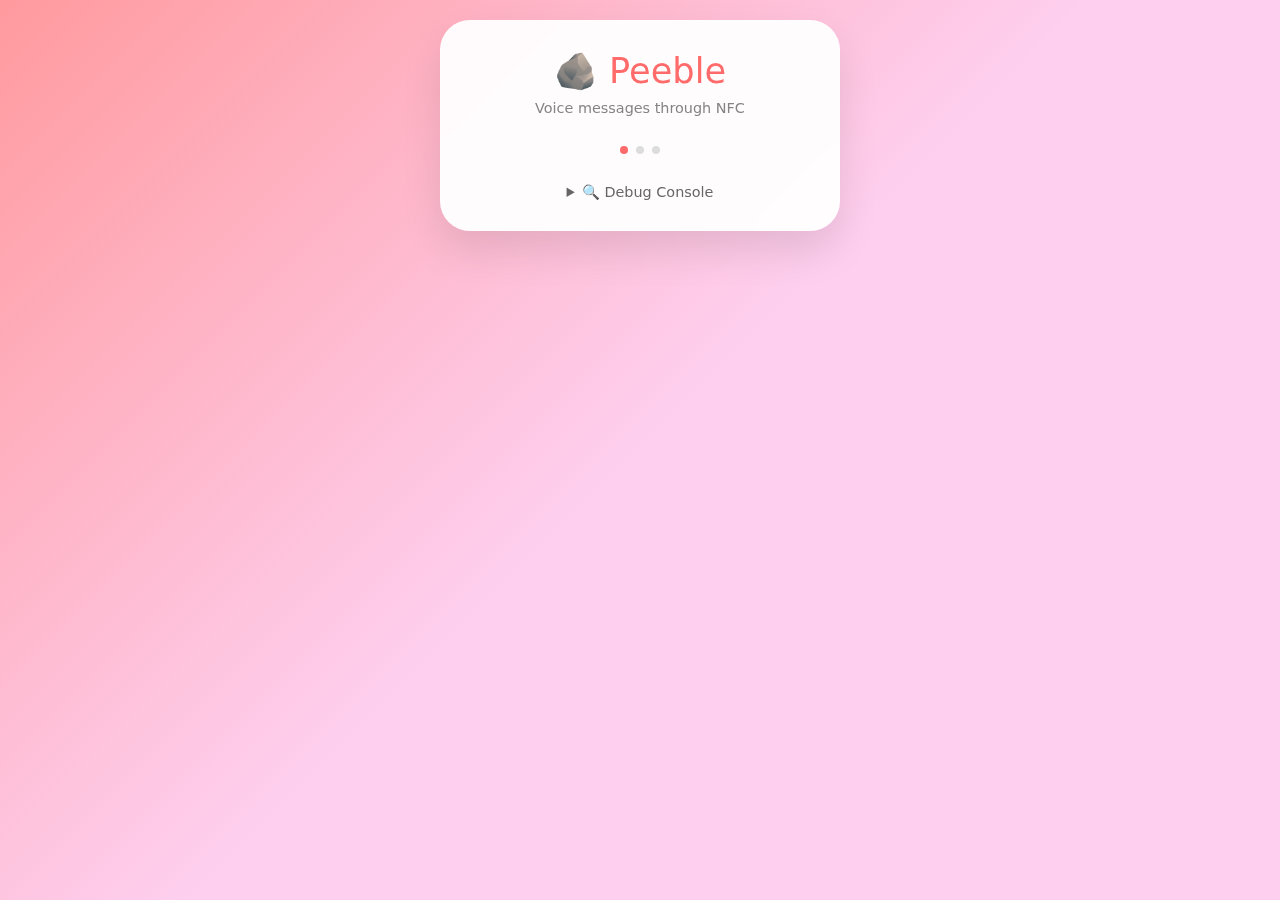
<file: index.html>
<!DOCTYPE html>
<html lang="en">
<head>
    <meta charset="UTF-8">
    <meta name="viewport" content="width=device-width, initial-scale=1.0">
    <title>🪨 Peeble - NFC Voice Messages</title>
    <style>
        * {
            margin: 0;
            padding: 0;
            box-sizing: border-box;
        }

        body {
            font-family: -apple-system, BlinkMacSystemFont, 'Segoe UI', system-ui, sans-serif;
            background: linear-gradient(135deg, #ff9a9e 0%, #fecfef 50%, #fecfef 100%);
            min-height: 100vh;
            padding: 20px;
        }

        .container {
            background: rgba(255, 255, 255, 0.95);
            backdrop-filter: blur(10px);
            border-radius: 30px;
            padding: 30px;
            box-shadow: 0 20px 40px rgba(0,0,0,0.1);
            max-width: 400px;
            margin: 0 auto;
            text-align: center;
        }

        .logo {
            margin-bottom: 30px;
        }

        .logo h1 {
            color: #ff6b6b;
            font-size: 2.2em;
            font-weight: 300;
            margin-bottom: 8px;
        }

        .logo p {
            color: #666;
            font-size: 0.9em;
            opacity: 0.8;
        }

        .circular-progress {
            width: 200px;
            height: 200px;
            margin: 30px auto;
            position: relative;
        }

        .progress-ring {
            transform: rotate(-90deg);
        }

        .progress-ring__circle {
            stroke: #ff9a9e;
            stroke-width: 4;
            fill: transparent;
            stroke-dasharray: 565.48;
            stroke-dashoffset: 565.48;
            transition: stroke-dashoffset 0.3s ease;
        }

        .progress-content {
            position: absolute;
            top: 50%;
            left: 50%;
            transform: translate(-50%, -50%);
            width: 100%;
        }

        .time-display {
            font-size: 3em;
            font-weight: 200;
            color: #333;
            margin-bottom: 5px;
        }

        .status-text {
            color: #666;
            font-size: 0.9em;
            opacity: 0.8;
        }

        .record-button {
            width: 80px;
            height: 80px;
            border-radius: 50%;
            border: none;
            background: #ff6b6b;
            color: white;
            font-size: 2em;
            cursor: pointer;
            transition: all 0.3s ease;
            margin: 20px auto;
            display: flex;
            align-items: center;
            justify-content: center;
            box-shadow: 0 8px 20px rgba(255, 107, 107, 0.3);
        }

        .record-button:hover {
            transform: scale(1.05);
            box-shadow: 0 10px 25px rgba(255, 107, 107, 0.4);
        }

        .record-button.recording {
            background: #4ecdc4;
            animation: pulse 2s infinite;
        }

        @keyframes pulse {
            0% { box-shadow: 0 0 0 0 rgba(78, 205, 196, 0.7); }
            70% { box-shadow: 0 0 0 15px rgba(78, 205, 196, 0); }
            100% { box-shadow: 0 0 0 0 rgba(78, 205, 196, 0); }
        }

        .waveform {
            display: flex;
            align-items: center;
            justify-content: center;
            gap: 2px;
            height: 60px;
            margin: 20px 0;
        }

        .wave-bar {
            width: 3px;
            background: #ff9a9e;
            border-radius: 2px;
            transition: height 0.1s ease;
        }

        .btn {
            background: #ff6b6b;
            color: white;
            border: none;
            padding: 15px 30px;
            border-radius: 25px;
            font-size: 1em;
            cursor: pointer;
            transition: all 0.3s ease;
            width: 100%;
            margin: 10px 0;
        }

        .btn:hover {
            background: #ff5252;
            transform: translateY(-2px);
        }

        .btn-secondary {
            background: #f0f0f0;
            color: #666;
        }

        .btn-secondary:hover {
            background: #e0e0e0;
        }

        .nfc-status {
            background: #e8f5e8;
            color: #2e7d32;
            padding: 15px;
            border-radius: 15px;
            margin: 20px 0;
            font-size: 0.9em;
        }

        .nfc-status.error {
            background: #ffebee;
            color: #c62828;
        }

        .nfc-status.warning {
            background: #fff8e1;
            color: #ef6c00;
        }

        .step-indicator {
            display: flex;
            justify-content: center;
            margin-bottom: 30px;
        }

        .step-dot {
            width: 8px;
            height: 8px;
            border-radius: 50%;
            background: #ddd;
            margin: 0 4px;
            transition: background 0.3s ease;
        }

        .step-dot.active {
            background: #ff6b6b;
        }

        .hidden {
            display: none;
        }

        .transcript-area {
            background: #f8f9fa;
            border: 2px solid #e9ecef;
            border-radius: 15px;
            padding: 15px;
            margin: 20px 0;
            min-height: 100px;
            text-align: left;
            font-size: 0.9em;
            line-height: 1.4;
        }

        .transcript-area:focus {
            outline: none;
            border-color: #ff6b6b;
        }

        .debug-panel {
            background: #1a1a1a;
            color: #e0e0e0;
            padding: 15px;
            border-radius: 10px;
            margin-top: 20px;
            font-family: monospace;
            font-size: 0.8em;
            max-height: 150px;
            overflow-y: auto;
            text-align: left;
        }

        .debug-panel .debug-entry {
            margin-bottom: 4px;
            opacity: 0.8;
        }

        .debug-panel .debug-entry.error {
            color: #ff9999;
        }

        .debug-panel .debug-entry.success {
            color: #99ff99;
        }

        .audio-controls {
            display: flex;
            align-items: center;
            justify-content: center;
            gap: 20px;
            margin: 20px 0;
        }

        .play-btn {
            width: 60px;
            height: 60px;
            border-radius: 50%;
            border: none;
            background: #4ecdc4;
            color: white;
            font-size: 1.5em;
            cursor: pointer;
            transition: all 0.3s ease;
        }

        .play-btn:hover {
            background: #45b7aa;
            transform: scale(1.05);
        }
    </style>
</head>
<body>
    <div class="container">
        <div class="logo">
            <h1>🪨 Peeble</h1>
            <p>Voice messages through NFC</p>
        </div>

        <div class="step-indicator">
            <div class="step-dot active"></div>
            <div class="step-dot"></div>
            <div class="step-dot"></div>
        </div>

        <!-- Loading the app component -->
        <peeble-app></peeble-app>

        <!-- Debug panel (collapsible) -->
        <details style="margin-top: 20px;">
            <summary style="cursor: pointer; color: #666; font-size: 0.9em;">🔍 Debug Console</summary>
            <div class="debug-panel" id="debugPanel">
                <div class="debug-entry">Debug console ready...</div>
            </div>
        </details>
    </div>

    <!-- Load services -->
    <script src="js/services/debug-service.js"></script>
    <script src="js/services/encryption-service.js"></script>
    <script src="js/services/storage-service.js"></script>
    <script src="js/services/audio-service.js"></script>
    <script src="js/services/nfc-service.js"></script>
    
    <!-- Load utils -->
    <script src="js/utils/url-parser.js"></script>
    
    <!-- Load components -->
    <script src="js/components/voice-recorder.js"></script>
    <script src="js/components/message-player.js"></script>
    <script src="js/components/peeble-app.js"></script>

    <script>
        // Initialize the app
        window.addEventListener('load', () => {
            window.debugService.log('🪨 Peeble NFC app initialized');
            
            // Simple NFC check for mobile
            if ('NDEFReader' in window) {
                window.debugService.log('✅ NFC reading supported', 'success');
            }
            
            if ('NDEFWriter' in window) {
                window.debugService.log('✅ NFC writing supported', 'success');
            }
            
            // Test URL parsing with encoded colons
            const testUrl = 'https://example.com/#serial=04%3A93%3A57%3A5A%3A5E%3A1D%3A90&messageId=PBL-TEST&timestamp=123456';
            const parsed = window.URLParser.extractFromUrl(testUrl);
            window.debugService.log(`🧪 URL parsing test: ${JSON.stringify(parsed)}`);
            
            window.debugService.log('📱 Ready to test with real NFC tags!', 'success');
        });
    </script>
</body>
</html>
</file>
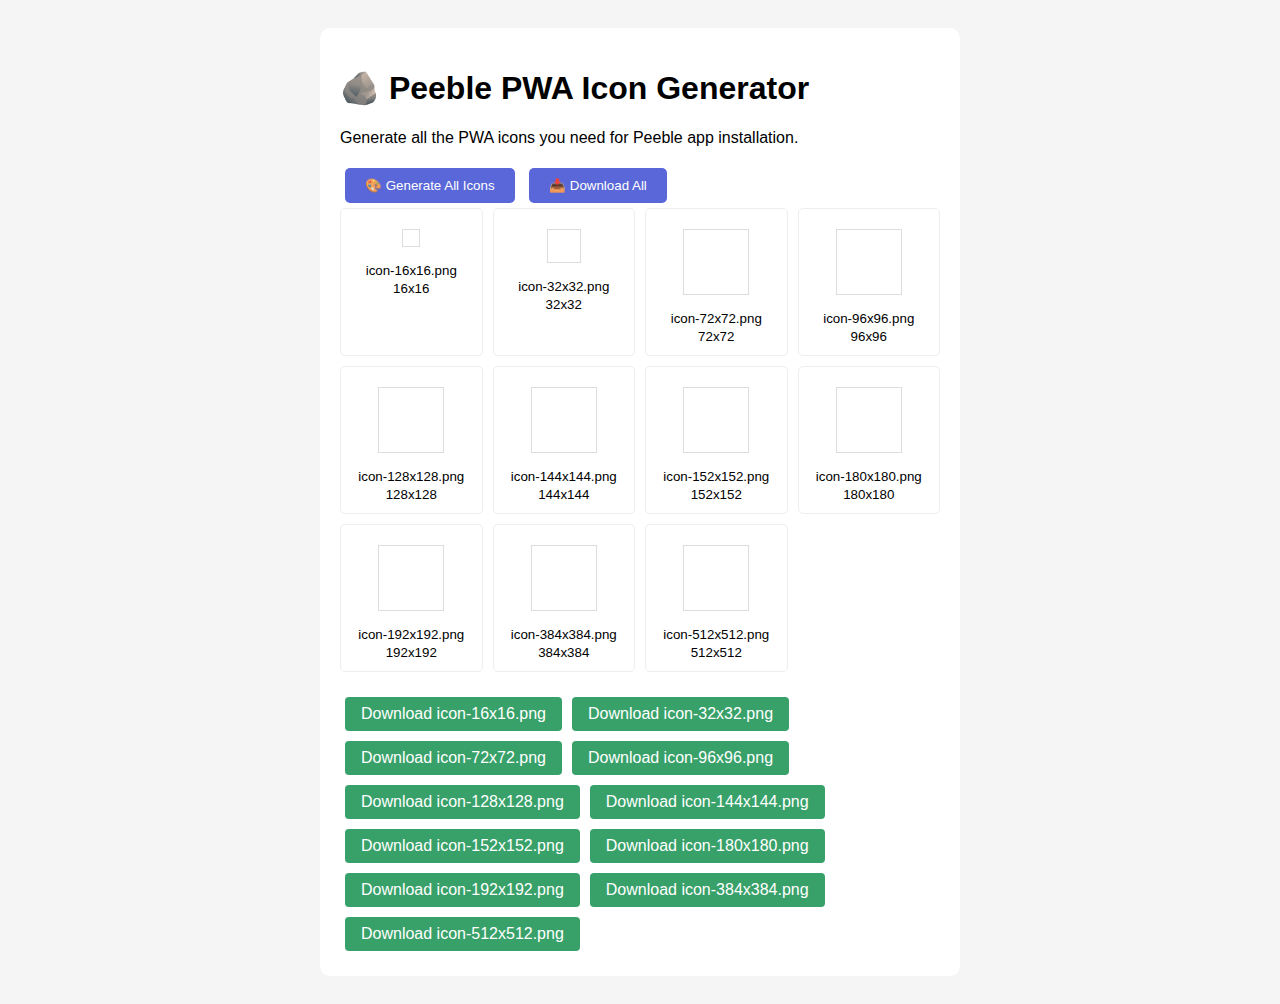
<file: icon_generator.html>
<!DOCTYPE html>
<html>
<head>
    <title>Peeble PWA Icon Generator</title>
    <style>
        body { font-family: Arial, sans-serif; padding: 20px; background: #f5f5f5; }
        .container { max-width: 600px; margin: 0 auto; background: white; padding: 20px; border-radius: 10px; }
        canvas { border: 1px solid #ddd; margin: 10px; }
        .icon-grid { display: grid; grid-template-columns: repeat(auto-fit, minmax(120px, 1fr)); gap: 10px; }
        .icon-item { text-align: center; padding: 10px; border: 1px solid #eee; border-radius: 5px; }
        button { background: #5a67d8; color: white; border: none; padding: 10px 20px; border-radius: 5px; cursor: pointer; margin: 5px; }
        button:hover { background: #4c51bf; }
        .download-links { margin-top: 20px; }
        .download-links a { display: inline-block; margin: 5px; padding: 8px 16px; background: #38a169; color: white; text-decoration: none; border-radius: 4px; }
    </style>
</head>
<body>
    <div class="container">
        <h1>🪨 Peeble PWA Icon Generator</h1>
        <p>Generate all the PWA icons you need for Peeble app installation.</p>
        
        <button onclick="generateAllIcons()">🎨 Generate All Icons</button>
        <button onclick="downloadAllIcons()">📥 Download All</button>
        
        <div id="iconContainer" class="icon-grid"></div>
        <div id="downloadLinks" class="download-links"></div>
    </div>

    <script>
        const iconSizes = [
            { size: 16, name: 'icon-16x16.png' },
            { size: 32, name: 'icon-32x32.png' },
            { size: 72, name: 'icon-72x72.png' },
            { size: 96, name: 'icon-96x96.png' },
            { size: 128, name: 'icon-128x128.png' },
            { size: 144, name: 'icon-144x144.png' },
            { size: 152, name: 'icon-152x152.png' },
            { size: 180, name: 'icon-180x180.png' },
            { size: 192, name: 'icon-192x192.png' },
            { size: 384, name: 'icon-384x384.png' },
            { size: 512, name: 'icon-512x512.png' }
        ];
        
        let generatedIcons = [];

        function drawPeebleIcon(canvas, size) {
            const ctx = canvas.getContext('2d');
            const center = size / 2;
            
            // Clear canvas
            ctx.clearRect(0, 0, size, size);
            
            // Background gradient
            const gradient = ctx.createRadialGradient(center, center, 0, center, center, center);
            gradient.addColorStop(0, '#667eea');
            gradient.addColorStop(1, '#5a67d8');
            ctx.fillStyle = gradient;
            ctx.fillRect(0, 0, size, size);
            
            // Stone shape (rounded rectangle)
            const cornerRadius = size * 0.15;
            ctx.fillStyle = '#4c51bf';
            ctx.beginPath();
            ctx.roundRect(size * 0.1, size * 0.1, size * 0.8, size * 0.8, cornerRadius);
            ctx.fill();
            
            // Pebble emoji or symbol
            ctx.fillStyle = 'white';
            ctx.font = `${size * 0.4}px Arial`;
            ctx.textAlign = 'center';
            ctx.textBaseline = 'middle';
            ctx.fillText('🪨', center, center);
            
            // Add subtle shadow/depth
            ctx.fillStyle = 'rgba(0,0,0,0.1)';
            ctx.beginPath();
            ctx.roundRect(size * 0.12, size * 0.12, size * 0.76, size * 0.76, cornerRadius * 0.8);
            ctx.fill();
            
            // Final icon overlay
            ctx.fillStyle = 'white';
            ctx.font = `${size * 0.35}px Arial`;
            ctx.fillText('🪨', center, center * 0.95);
        }

        function generateIcon(size, name) {
            const canvas = document.createElement('canvas');
            canvas.width = size;
            canvas.height = size;
            
            drawPeebleIcon(canvas, size);
            
            return new Promise((resolve) => {
                canvas.toBlob((blob) => {
                    resolve({ blob, name, canvas });
                }, 'image/png');
            });
        }

        async function generateAllIcons() {
            const container = document.getElementById('iconContainer');
            const downloadContainer = document.getElementById('downloadLinks');
            
            container.innerHTML = '<p>Generating icons...</p>';
            downloadContainer.innerHTML = '';
            generatedIcons = [];
            
            for (const iconConfig of iconSizes) {
                const { blob, name, canvas } = await generateIcon(iconConfig.size, iconConfig.name);
                
                // Store for download
                generatedIcons.push({ blob, name });
                
                // Display preview
                const iconItem = document.createElement('div');
                iconItem.className = 'icon-item';
                iconItem.innerHTML = `
                    <canvas width="${iconConfig.size}" height="${iconConfig.size}" style="max-width: 64px; max-height: 64px;"></canvas>
                    <br>
                    <small>${name}</small>
                    <br>
                    <small>${iconConfig.size}x${iconConfig.size}</small>
                `;
                
                // Copy the generated canvas to the preview
                const previewCanvas = iconItem.querySelector('canvas');
                const previewCtx = previewCanvas.getContext('2d');
                previewCtx.drawImage(canvas, 0, 0);
                
                container.appendChild(iconItem);
                
                // Create download link
                const url = URL.createObjectURL(blob);
                const link = document.createElement('a');
                link.href = url;
                link.download = name;
                link.textContent = `Download ${name}`;
                downloadContainer.appendChild(link);
            }
            
            container.innerHTML = container.innerHTML.replace('<p>Generating icons...</p>', '');
        }

        function downloadAllIcons() {
            if (generatedIcons.length === 0) {
                alert('Please generate icons first!');
                return;
            }
            
            // Create a zip-like download experience
            generatedIcons.forEach(({ blob, name }, index) => {
                setTimeout(() => {
                    const url = URL.createObjectURL(blob);
                    const a = document.createElement('a');
                    a.href = url;
                    a.download = name;
                    document.body.appendChild(a);
                    a.click();
                    document.body.removeChild(a);
                    URL.revokeObjectURL(url);
                }, index * 200); // Stagger downloads
            });
        }

        // Auto-generate icons on load
        window.addEventListener('load', () => {
            setTimeout(generateAllIcons, 500);
        });
    </script>
</body>
</html>
</file>
